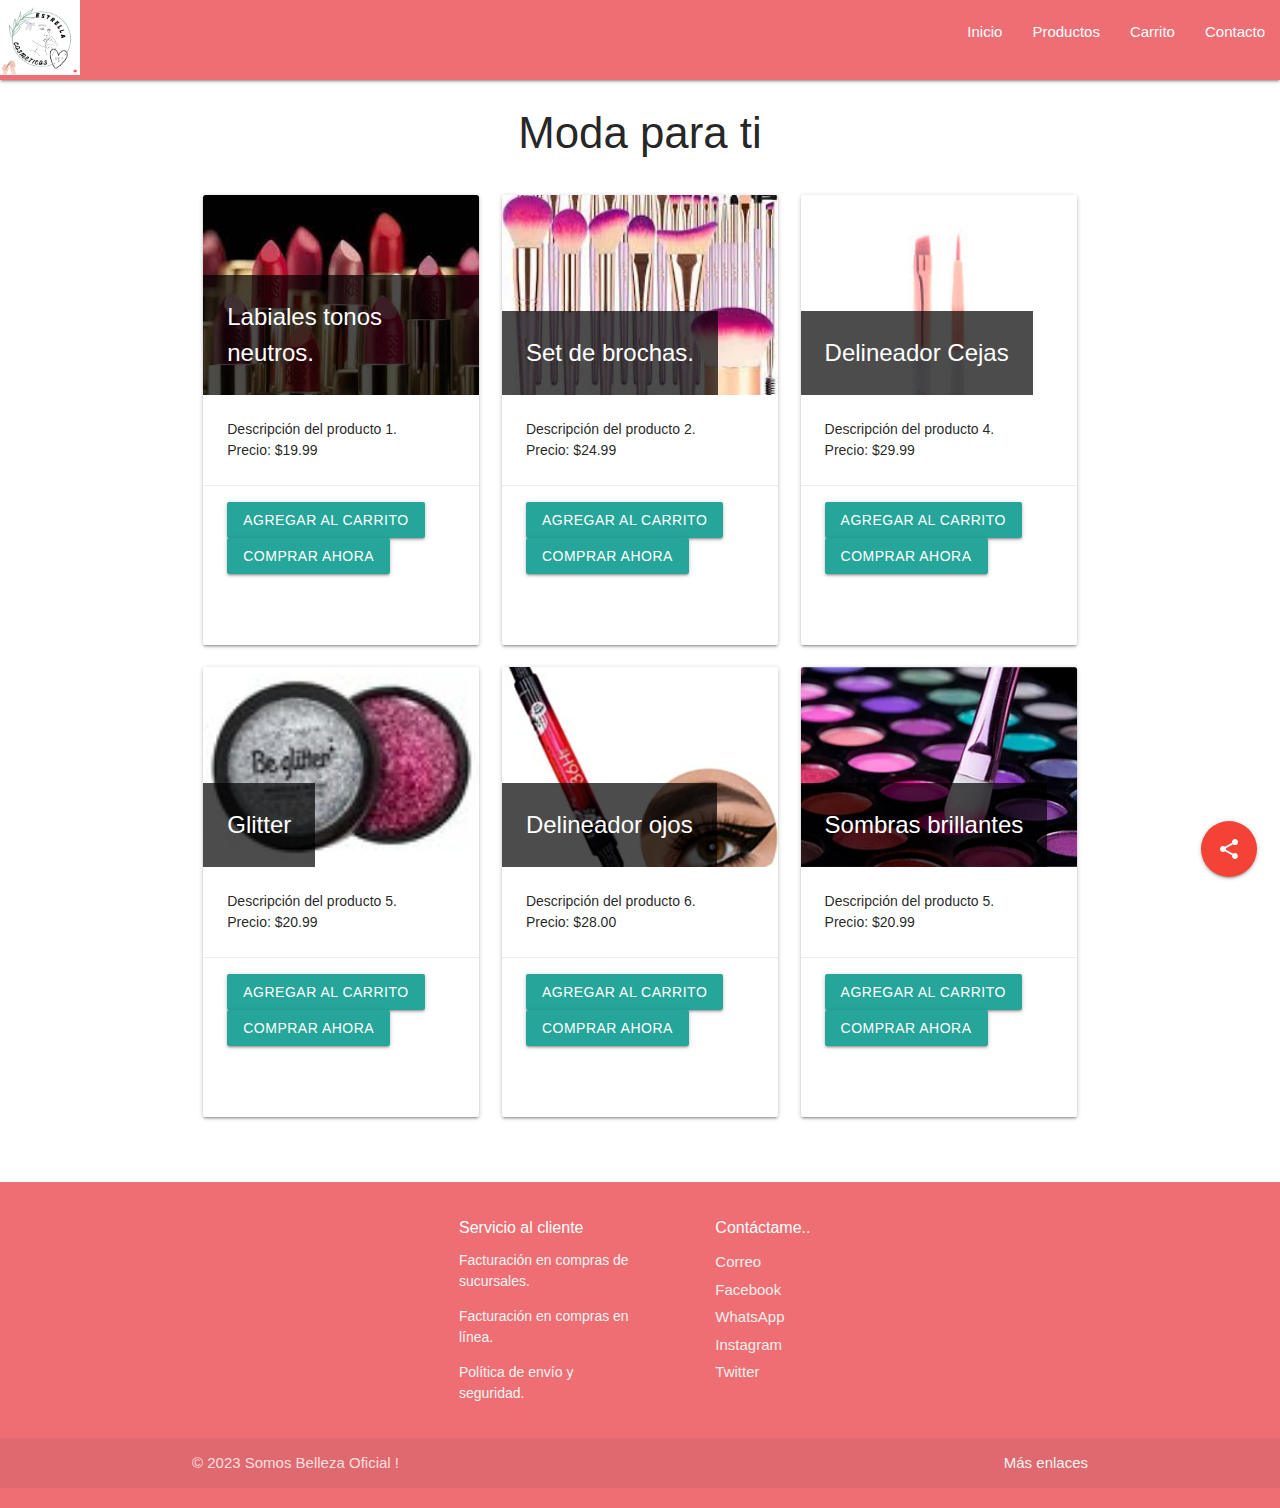
<file: index.html>
<!DOCTYPE html>
<html lang="en">
<head>
  <meta charset="UTF-8">
  <meta http-equiv="X-UA-Compatible" content="IE=edge">
  <meta name="viewport" content="width=device-width, initial-scale=1.0">
  <link rel="stylesheet" href="style.css">
  <!-- Compiled and minified CSS -->
  <link rel="stylesheet" href="https://cdnjs.cloudflare.com/ajax/libs/materialize/1.0.0/css/materialize.min.css">

  <!-- Compiled and minified JavaScript -->
  <script src="https://cdnjs.cloudflare.com/ajax/libs/materialize/1.0.0/js/materialize.min.js"></script>
    
  <!-- Import Google Icon Font -->
  <link href="https://fonts.googleapis.com/icon?family=Material+Icons" rel="stylesheet">
  
  <!-- Import Font Awesome -->
  <link rel="stylesheet" href="https://cdnjs.cloudflare.com/ajax/libs/font-awesome/5.15.3/css/all.min.css">
  
  <title>Tienda en línea</title>
</head>    
<body>

  <nav style="height: 80px;">
    <div class="nav-wrapper">
      <a href="#" class="brand-logo">
        <img src="img/logoE.png" alt="Logo" width="80" height="75">
      </a>
      <ul id="nav-mobile" class="right hide-on-med-and-down">
        <li><a href="home.html">Inicio</a></li>
        <li><a href="index.html">Productos</a></li>
        <li><a href="#">Carrito</a></li>
        <li><a href="contacto.html">Contacto</a></li>
      </ul>
    </div>
  </nav>

  <div class="container">
    <h3>Moda para ti</h3>

    <div class="row">
      <div class="col s12 m6 l4">
        <div class="card">
          <div class="card-image">
            <img src="img/labial.jfif" alt="Producto 1">
            <span class="card-title">Labiales tonos neutros.</span>
          </div>
          <div class="card-content">
            <p>Descripción del producto 1.</p>
            <p>Precio: $19.99</p>
          </div>
          <div class="card-action">
            <a class="waves-effect waves-light btn" href="#">Agregar al carrito</a>
            <a class="waves-effect waves-light btn" href="#">Comprar ahora</a>
          </div>
        </div>
      </div>

      <div class="col s12 m6 l4">
        <div class="card">
          <div class="card-image">
            <img src="img/brocha.jfif" alt="Producto 2">
            <span class="card-title">Set de brochas.</span>
          </div>
          <div class="card-content">
            <p>Descripción del producto 2.</p>
            <p>Precio: $24.99</p>
          </div>
          <div class="card-action">
            <a class="waves-effect waves-light btn" href="#">Agregar al carrito</a>
            <a class="waves-effect waves-light btn" href="#">Comprar ahora</a>
          </div>
        </div>
      </div>

      <div class="col s12 m6 l4">
        <div class="card">
          <div class="card-image">
            <img src="img/delineadorcejas.jpg" alt="Producto 4">
            <span class="card-title">Delineador Cejas</span>
          </div>
          <div class="card-content">
            <p>Descripción del producto 4.</p>
            <p>Precio: $29.99</p>
          </div>
          <div class="card-action">
            <a class="waves-effect waves-light btn" href="#">Agregar al carrito</a>
            <a class="waves-effect waves-light btn" href="#">Comprar ahora</a>
          </div>
        </div>
      </div>

      <div class="col s12 m6 l4">
        <div class="card">
          <div class="card-image">
            <img src="img/glitter castabrava.jpeg" alt="Producto 5">
            <span class="card-title">Glitter</span>
          </div>
          <div class="card-content">
            <p>Descripción del producto 5.</p>
            <p>Precio: $20.99</p>
          </div>
          <div class="card-action">
            <a class="waves-effect waves-light btn" href="#">Agregar al carrito</a>
            <a class="waves-effect waves-light btn" href="#">Comprar ahora</a>
          </div>
        </div>
      </div>

      <div class="col s12 m6 l4">
        <div class="card">
          <div class="card-image">
            <img src="img/delineadorojos.jpg" alt="Producto 6">
            <span class="card-title">Delineador ojos</span>
          </div>
          <div class="card-content">
            <p>Descripción del producto 6.</p>
            <p>Precio: $28.00</p>
          </div>
          <div class="card-action">
            <a class="waves-effect waves-light btn" href="#">Agregar al carrito</a>
            <a class="waves-effect waves-light btn" href="#">Comprar ahora</a>
          </div>
        </div>
      </div>

      <div class="col s12 m6 l4">
        <div class="card">
          <div class="card-image">
            <img src="img/sombras.webp" alt="Producto 3">
            <span class="card-title">Sombras brillantes</span>
          </div>
          <div class="card-content">
            <p>Descripción del producto 5.</p>
            <p>Precio: $20.99</p>
          </div>
          <div class="card-action">
            <a class="waves-effect waves-light btn" href="#">Agregar al carrito</a>
            <a class="waves-effect waves-light btn" href="#">Comprar ahora</a>
          </div>
        </div>
      </div>
    </div>
  </div>


  <!-- Mis botones  flotantes para redes sociales -->
  <div class="fixed-action-btn">
    <a class="btn-floating btn-large red">
      <i class="large material-icons">share</i>
    </a>
    <ul>
      <li><a class="btn-floating blue"><i class="fab fa-facebook-f"></i></a></li>
      <li><a class="btn-floating green"><i class="fab fa-twitter"></i></a></li>
      <li><a class="btn-floating red"><i class="fab fa-instagram"></i></a></li>
      <li><a class="btn-floating purple"><i class="fab fa-pinterest"></i></a></li>
    
    </ul>
  </div>

  <script>
    document.addEventListener('DOMContentLoaded', function() {
      var elems = document.querySelectorAll('.fixed-action-btn');
      var instances = M.FloatingActionButton.init(elems);
    });
  </script>

  
  <footer class="page-footer">
    <div class="container">
      <div class="row">
        <div class="col l6 s12">
          <h5 class="white-text">Servicio al cliente</h5>
          <p class="grey-text text-lighten-4">Facturación en compras de sucursales.</p>
          <p class="grey-text text-lighten-4">Facturación en compras en línea.</p>
          <p class="grey-text text-lighten-4">Política de envío y seguridad.</p>
        </div>
        <div class="col l4 offset-l2 s12">
          <h5 class="white-text">Contáctame..</h5>
          <ul>
            <li><a class="grey-text text-lighten-3" href="#!">Correo</a></li>
            <li><a class="grey-text text-lighten-3" href="#!">Facebook</a></li>
            <li><a class="grey-text text-lighten-3" href="#!">WhatsApp</a></li>
            <li><a class="grey-text text-lighten-3" href="#!">Instagram</a></li>
            <li><a class="grey-text text-lighten-3" href="#!">Twitter</a></li>
          </ul>
        </div>
      </div>
    </div>

    


    <div class="footer-copyright">
      <div class="container">
      © 2023 Somos Belleza Oficial !
      <a class="grey-text text-lighten-4 right" href="#!">Más enlaces</a>
      </div>
    </div>
  </footer>
</body>
</html>
</file>
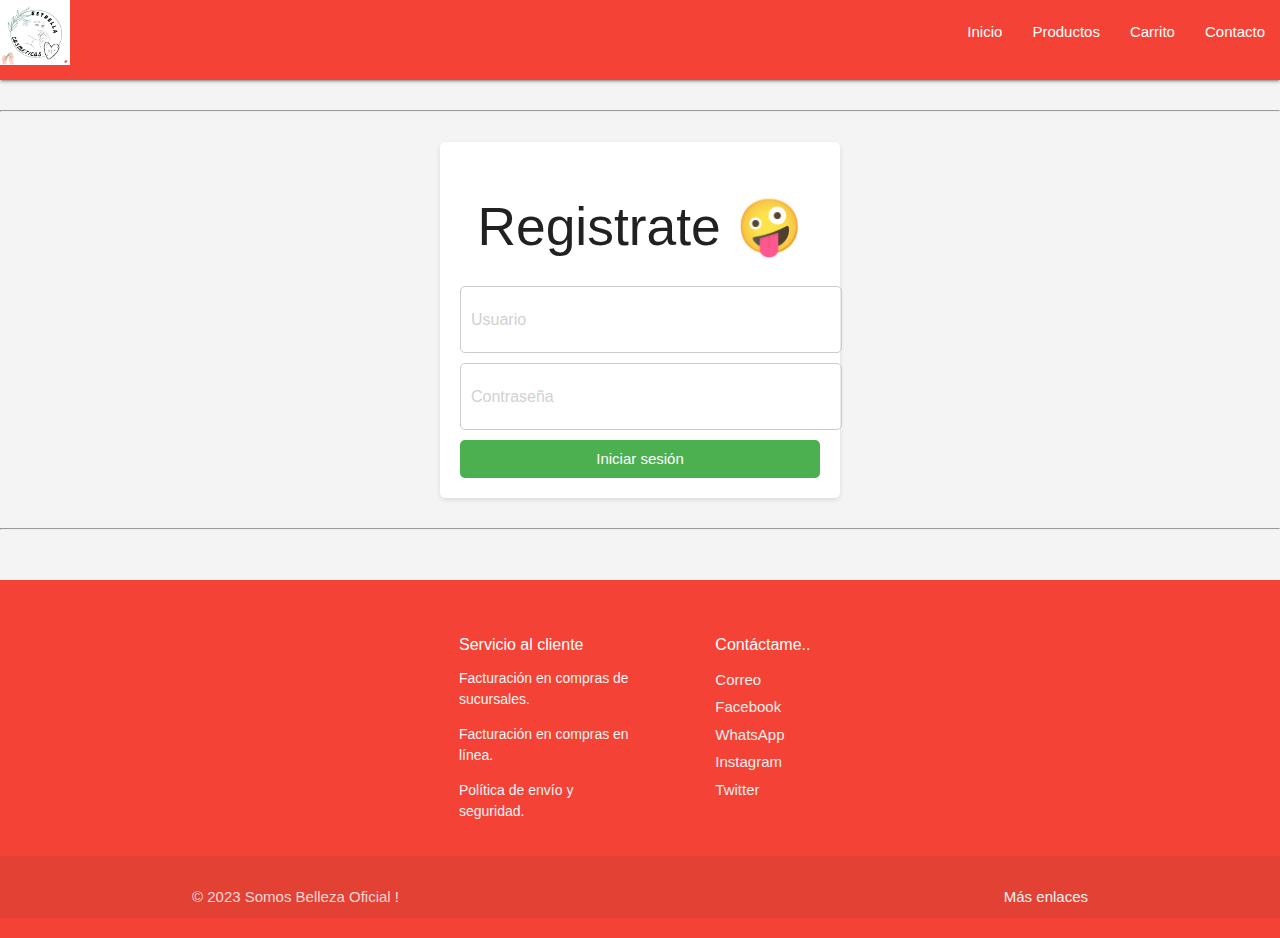
<file: contacto.html>
<!DOCTYPE html>
<html lang="en">
<head>
  <meta charset="UTF-8">
  <meta http-equiv="X-UA-Compatible" content="IE=edge">
  <meta name="viewport" content="width=device-width, initial-scale=1.0">
  
  <!-- Compiled and minified CSS -->
  <link rel="stylesheet" href="https://cdnjs.cloudflare.com/ajax/libs/materialize/1.0.0/css/materialize.min.css">

  <!-- Compiled and minified JavaScript -->
  <script src="https://cdnjs.cloudflare.com/ajax/libs/materialize/1.0.0/js/materialize.min.js"></script>

  <!-- Import Google Icon Font -->
  <link href="https://fonts.googleapis.com/icon?family=Material+Icons" rel="stylesheet">
  
  <!-- Import Font Awesome -->
  <link rel="stylesheet" href="https://cdnjs.cloudflare.com/ajax/libs/font-awesome/5.15.3/css/all.min.css">
      
  <link rel="stylesheet" href="style.css">
 
  <title>Somos Belleza💋</title>
  <script> 
    document.addEventListener('DOMContentLoaded', function() {
      var elems = document.querySelectorAll('.carousel');
      var instances = M.Carousel.init(elems,{
        duration: 500,
        indicators: true
      });
    });
  </script>

</head>
<body>

  <nav>
    <div class="nav-wrapper">
      <a href="#" class="brand-logo">
        <img src="img/logoE.png" alt="Logo" width="70" height="65">
      </a>
      <ul id="nav-mobile" class="right hide-on-med-and-down">
        <li><a href="home.html">Inicio</a></li>
        <li><a href="index.html">Productos</a></li>
        <li><a href="#">Carrito</a></li>
        <li><a href="contacto.html">Contacto</a></li>
      </ul>
    </div>
  </nav>



  <style>
    body {
      font-family: Arial, sans-serif;
      background-color: #f4f4f4;
    }

    .container2 {
      max-width: 400px;
      margin: 0 auto;
      padding: 20px;
      background-color: #fff;
      border-radius: 5px;
      box-shadow: 0 2px 5px rgba(0, 0, 0, 0.1);
    }

    .container2 h2 {
      text-align: center;
    }

    .container2 input[type="text"],
    .container2 input[type="password"] {
      width: 100%;
      padding: 10px;
      margin-bottom: 10px;
      border: 1px solid #ccc;
      border-radius: 5px;
    }

    .container2 button {
      width: 100%;
      padding: 10px;
      background-color: #4caf50;
      color: #fff;
      border: none;
      border-radius: 5px;
      cursor: pointer;
    }

    .container2 button:hover {
      background-color: #45a049;
    }
  </style>
</head>

<br>
<hr>
<br>
  <div class="container2">
    <h2>Registrate 🤪 </h2>
    <form>
      <input type="text" placeholder="Usuario" required>
      <input type="password" placeholder="Contraseña" required>
      <button type="submit">Iniciar sesión</button>
    </form>
  </div>
  <br>



<hr>
  <footer class="page-footer">
    <div class="container">
      <div class="row">
        <div class="col l6 s12">
          <h5 class="white-text">Servicio al cliente</h5>
          <p class="grey-text text-lighten-4">Facturación en compras de sucursales.</p>
          <p class="grey-text text-lighten-4">Facturación en compras en línea.</p>
          <p class="grey-text text-lighten-4">Política de envío y seguridad.</p>
        </div>
        <div class="col l4 offset-l2 s12">
          <h5 class="white-text">Contáctame..</h5>
          <ul>
            <li><a class="grey-text text-lighten-3" href="#!">Correo</a></li>
            <li><a class="grey-text text-lighten-3" href="#!">Facebook</a></li>
            <li><a class="grey-text text-lighten-3" href="#!">WhatsApp</a></li>
            <li><a class="grey-text text-lighten-3" href="#!">Instagram</a></li>
            <li><a class="grey-text text-lighten-3" href="#!">Twitter</a></li>
          </ul>
        </div>
      </div>
    </div>
  
    
  
  
    <div class="footer-copyright">
      <div class="container">
      © 2023 Somos Belleza Oficial !
      <a class="grey-text text-lighten-4 right" href="#!">Más enlaces</a>
      </div>
    </div>
  </footer>
  </body>
  </html>
</file>
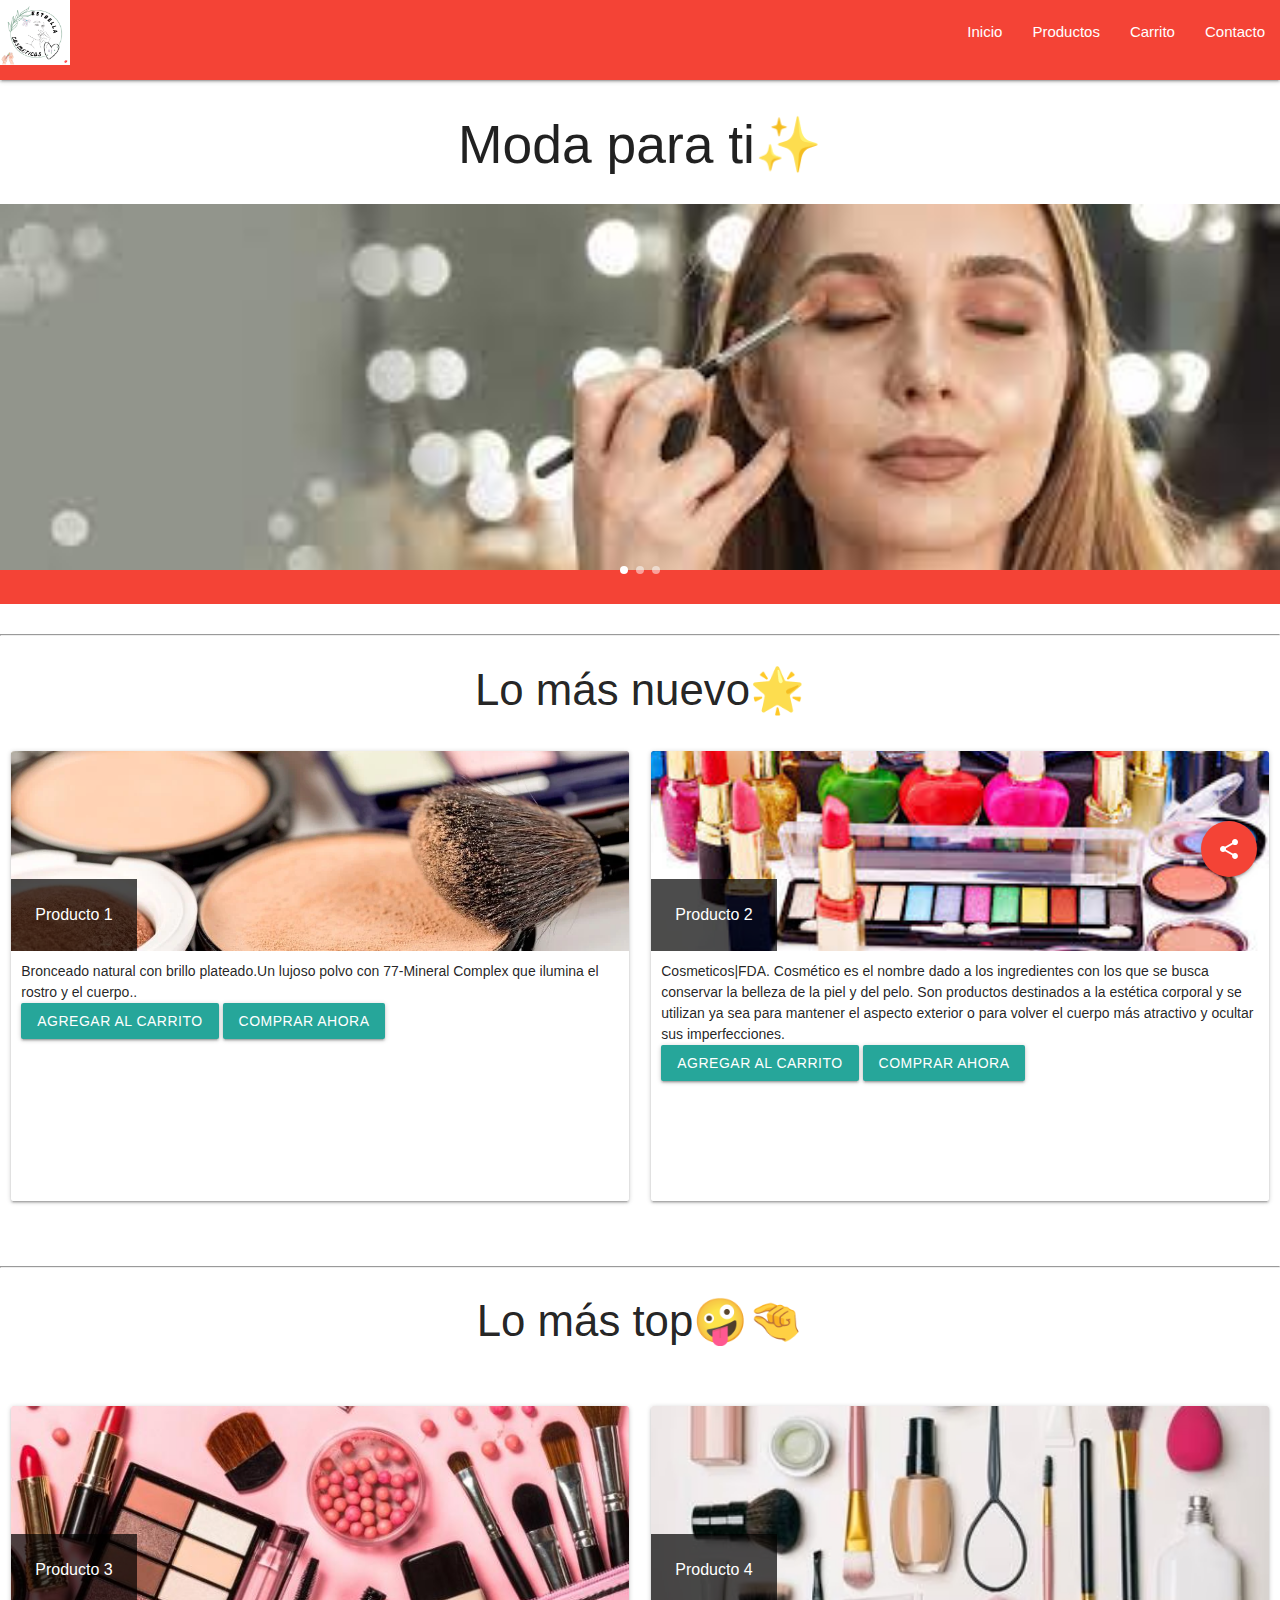
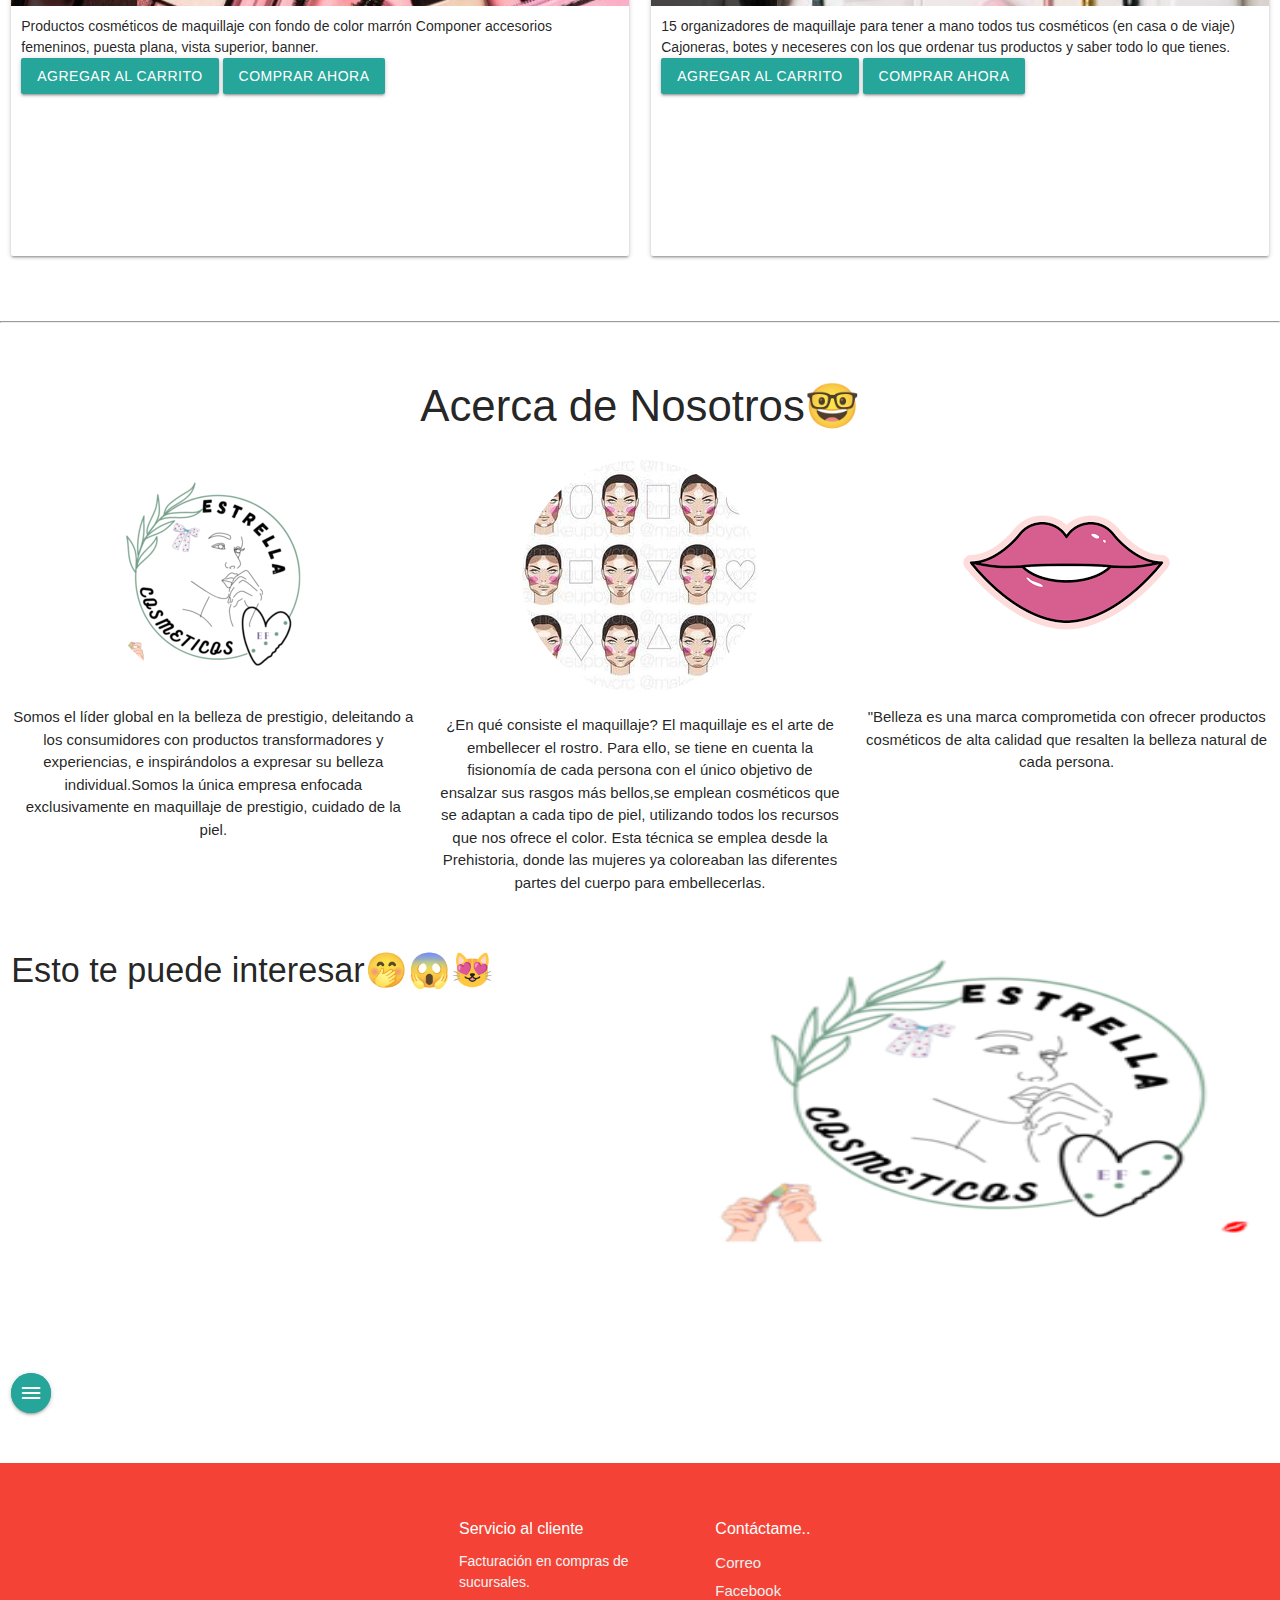
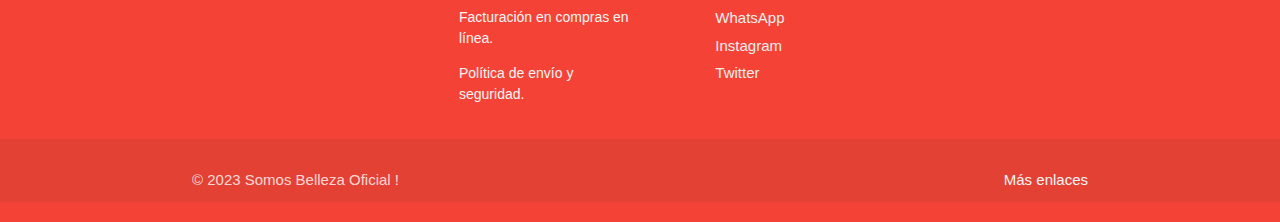
<file: home.html>
<!DOCTYPE html>
<html lang="en">
<head>
  <meta charset="UTF-8">
  <meta http-equiv="X-UA-Compatible" content="IE=edge">
  <meta name="viewport" content="width=device-width, initial-scale=1.0">
  
  <!-- Compiled and minified CSS -->
  <link rel="stylesheet" href="https://cdnjs.cloudflare.com/ajax/libs/materialize/1.0.0/css/materialize.min.css">

  <!-- Compiled and minified JavaScript -->
  <script src="https://cdnjs.cloudflare.com/ajax/libs/materialize/1.0.0/js/materialize.min.js"></script>

  <!-- Import Google Icon Font -->
  <link href="https://fonts.googleapis.com/icon?family=Material+Icons" rel="stylesheet">
  
  <!-- Import Font Awesome -->
  <link rel="stylesheet" href="https://cdnjs.cloudflare.com/ajax/libs/font-awesome/5.15.3/css/all.min.css">
      
  <link rel="stylesheet" href="style.css">
 
  <title>Somos Belleza💋</title>
  <script> 
    document.addEventListener('DOMContentLoaded', function() {
      var elems = document.querySelectorAll('.carousel');
      var instances = M.Carousel.init(elems,{
        duration: 500,
        indicators: true
      });
    });
  </script>

</head>
<body>

  <nav>
    <div class="nav-wrapper">
      <a href="#" class="brand-logo">
        <img src="img/logoE.png" alt="Logo" width="70" height="65">
      </a>
      <ul id="nav-mobile" class="right hide-on-med-and-down">
        <li><a href="home.html">Inicio</a></li>
        <li><a href="index.html">Productos</a></li>
        <li><a href="#">Carrito</a></li>
        <li><a href="contacto.html">Contacto</a></li>
      </ul>
    </div>
  </nav>
  

  <h2>Moda para ti✨</h2>

  <div class="carousel carousel-slider center">
    <div class="carousel-fixed-item center"></div>
    <div class="carousel-item red white-text" href="#one!"><img src="img/slider1.jfif" alt="">
      <h2>First Panel</h2>
      <p class="white-text">This is your first panel</p>
    </div>
    <div class="carousel-item amber white-text" href="#two!"><img src="img/slider2.jfif" alt="">
      <h2>Second Panel</h2>
      <p class="white-text">This is your second panel</p>
    </div>
    <div class="carousel-item green white-text" href="#three!"><img src="img/slider3.jpg" alt="">
      <h2>Third Panel</h2>
      <p class="white-text">This is your third panel</p>
    </div>
  </div>

  <br>
  <hr>
  <h3>Lo más nuevo🌟</h3>
  <div class="row">
    <div class="col s12 m6">
      <div class="card">
        <div class="card-image">
          <img src="img/nuevo1.webp">
          <span class="card-title">Producto 1</span>
        </div>
        <div class="card-content">
          <p>Bronceado natural con brillo plateado.Un lujoso polvo con 77-Mineral Complex que ilumina el rostro y el cuerpo..</p>
          <a class="waves-effect waves-light btn" href="#">Agregar al carrito</a>
          <a class="waves-effect waves-light btn" href="#">Comprar ahora</a>
        </div>
      </div>
    </div>
    <div class="col s12 m6">
      <div class="card">
        <div class="card-image">
          <img src="img/nuevo2.jfif">
          <span class="card-title">Producto 2</span>
        </div>
        <div class="card-content">
          <p>Cosmeticos|FDA. Cosmético es el nombre dado a los ingredientes con los que se busca conservar la belleza de la piel y del pelo. Son productos destinados a la estética corporal y se utilizan ya sea para mantener el aspecto exterior o para volver el cuerpo más atractivo y ocultar sus imperfecciones. </p>
          <a class="waves-effect waves-light btn" href="#">Agregar al carrito</a>
          <a class="waves-effect waves-light btn" href="#">Comprar ahora</a>
        </div>
      </div>
    </div>
  </div>

  <br>
  <hr>

  <h3>Lo más top🤪🤏</h3>
  <br>

  <div class="row">
    <div class="col s12 m6">
      <div class="card">
        <div class="card-image">
          <img src="img/top1.jpeg">
          <span class="card-title">Producto 3</span>
        </div>
        <div class="card-content">
          <p>Productos cosméticos de maquillaje con fondo de color marrón Componer accesorios femeninos, puesta plana, vista superior, banner.</p>
          <a class="waves-effect waves-light btn" href="#">Agregar al carrito</a>
          <a class="waves-effect waves-light btn" href="#">Comprar ahora</a>
        </div>
      </div>
    </div>
    <div class="col s12 m6">
      <div class="card">
        <div class="card-image">
          <img src="img/top2.avif">
          <span class="card-title">Producto 4</span>
        </div>
        <div class="card-content">
          <p>15 organizadores de maquillaje para tener a mano todos tus cosméticos (en casa o de viaje)
            Cajoneras, botes y neceseres con los que ordenar tus productos y saber todo lo que tienes.</p>
          <a class="waves-effect waves-light btn" href="#">Agregar al carrito</a>
          <a class="waves-effect waves-light btn" href="#">Comprar ahora</a>
        </div>
      </div>
    </div>
  </div>

  <br>
  <hr>
  <br>
  <h3>Acerca de Nosotros🤓</h3>

<div class="row">
  <div class="col s4">
    <div class="center">
      <img class="circle" src="img/logoE.png" alt="Imagen 1">
      <p> Somos el líder global en la belleza de prestigio, deleitando a los consumidores con productos transformadores y experiencias, e inspirándolos a expresar su belleza individual.Somos la única empresa enfocada exclusivamente en maquillaje de prestigio, cuidado de la piel. </p>
      </div>
  </div>
  <div class="col s4">
    <div class="center">
      <img class="circle" src="img/circulo2.jpg" alt="Imagen 2">
      <p>¿En qué consiste el maquillaje?
        El maquillaje es el arte de embellecer el rostro. Para ello, se tiene en cuenta la fisionomía de cada persona con el único objetivo de ensalzar sus rasgos más bellos,se emplean cosméticos que se adaptan a cada tipo de piel, utilizando todos los recursos que nos ofrece el color. Esta técnica se emplea desde la Prehistoria, donde las mujeres ya coloreaban las diferentes partes del cuerpo para embellecerlas.</p>
    </div>
  </div>
  <div class="col s4">
    <div class="center">
      <img class="circle" src="img/logo.png" alt="Imagen 3">
      <p>"Belleza  es una marca comprometida con ofrecer productos cosméticos de alta calidad que resalten la belleza natural de cada persona. 
      </p>
    </div>
  </div>
</div>

  

 

<div class="row">
  <div class="col s6">
    <h4>Esto te puede interesar🤭😱😻</h4>
   
    <div class="video-container">
    <iframe width="960" height="315" src="https://www.youtube.com/embed/BSTyuQV2nBw" title="YouTube video player" frameborder="0" allow="accelerometer; autoplay; clipboard-write; encrypted-media; gyroscope; picture-in-picture; web-share" allowfullscreen></iframe>
   
    </div>
    <br>
    <a class="btn-floating pulse"><i class="material-icons">menu</i></a>
  </div>
  <div class="col s6">
    <img src="img/logoE.png" alt="Imagen" width="560" height="315" class="float-right">
    
  </div>
</div>





  <!-- Mis botones  flotantes para redes sociales -->
  <div class="fixed-action-btn">
    <a class="btn-floating btn-large red">
      <i class="large material-icons">share</i>
    </a>
    <ul>
      <li><a class="btn-floating blue"><i class="fab fa-facebook-f"></i></a></li>
      <li><a class="btn-floating green"><i class="fab fa-twitter"></i></a></li>
      <li><a class="btn-floating red"><i class="fab fa-instagram"></i></a></li>
      <li><a class="btn-floating purple"><i class="fab fa-pinterest"></i></a></li>
    
    </ul>
  </div>

  <script>
    document.addEventListener('DOMContentLoaded', function() {
      var elems = document.querySelectorAll('.fixed-action-btn');
      var instances = M.FloatingActionButton.init(elems);
    });
  </script>





<footer class="page-footer">
  <div class="container">
    <div class="row">
      <div class="col l6 s12">
        <h5 class="white-text">Servicio al cliente</h5>
        <p class="grey-text text-lighten-4">Facturación en compras de sucursales.</p>
        <p class="grey-text text-lighten-4">Facturación en compras en línea.</p>
        <p class="grey-text text-lighten-4">Política de envío y seguridad.</p>
      </div>
      <div class="col l4 offset-l2 s12">
        <h5 class="white-text">Contáctame..</h5>
        <ul>
          <li><a class="grey-text text-lighten-3" href="#!">Correo</a></li>
          <li><a class="grey-text text-lighten-3" href="#!">Facebook</a></li>
          <li><a class="grey-text text-lighten-3" href="#!">WhatsApp</a></li>
          <li><a class="grey-text text-lighten-3" href="#!">Instagram</a></li>
          <li><a class="grey-text text-lighten-3" href="#!">Twitter</a></li>
        </ul>
      </div>
    </div>
  </div>

  


  <div class="footer-copyright">
    <div class="container">
    © 2023 Somos Belleza Oficial !
    <a class="grey-text text-lighten-4 right" href="#!">Más enlaces</a>
    </div>
  </div>
</footer>
</body>
</html>
</file>
<file: style.css>
/* style.css */

/* Estilo para la navegación */
nav {
    background-color: #f44336;
    height:80px;
  }
  
  nav .brand-logo {
    font-weight: 500;
  }
  
  /* Estilo para los productos destacados */
  .container {
    margin-top: 20px;
  }
  
  .container h3 {
    text-align: center;
    margin-bottom: 30px;
  }

  h2,h3{
    text-align: center;
    margin-bottom: 30px;
  }
  
  /* Estilo para las tarjetas de producto */
  .card {
    height: 450px;
    overflow: hidden;
    transition: box-shadow 0.6s;
  }
  
  .card:hover {
    box-shadow: 0 2px 10px rgba(0, 0, 0, 0.15);
  }
  
  .card .card-image img {
    height: 200px;
    object-fit: cover;
  }
  
  .card .card-title {
    background-color: rgba(0, 0, 0, 0.7);
    padding: 10px;
    font-size: 16px;
    line-height: 1.5;
  }
  
  .card .card-content {
    padding: 10px;
    font-size: 14px;
  }
  
  .card .card-action {
    padding: 10px;
  }
  
  /* Estilo para el footer */
  .page-footer {
    background-color: #f44336;
    margin-top: 50px;
    padding: 20px 0;
    color: #fff;
  }
  
  .page-footer .container {
    display: flex;
    justify-content: space-between;
  }
  
  .page-footer h5 {
    font-size: 16px;
    margin-bottom: 10px;
  }
  
  .page-footer p {
    font-size: 14px;
  }
  
  .page-footer ul li {
    margin-bottom: 5px;
  }
  
  .page-footer a {
    color: #fff;
  }
  
  .float-right {
    float: right;
    margin-left: 20px;
  }
</file>
